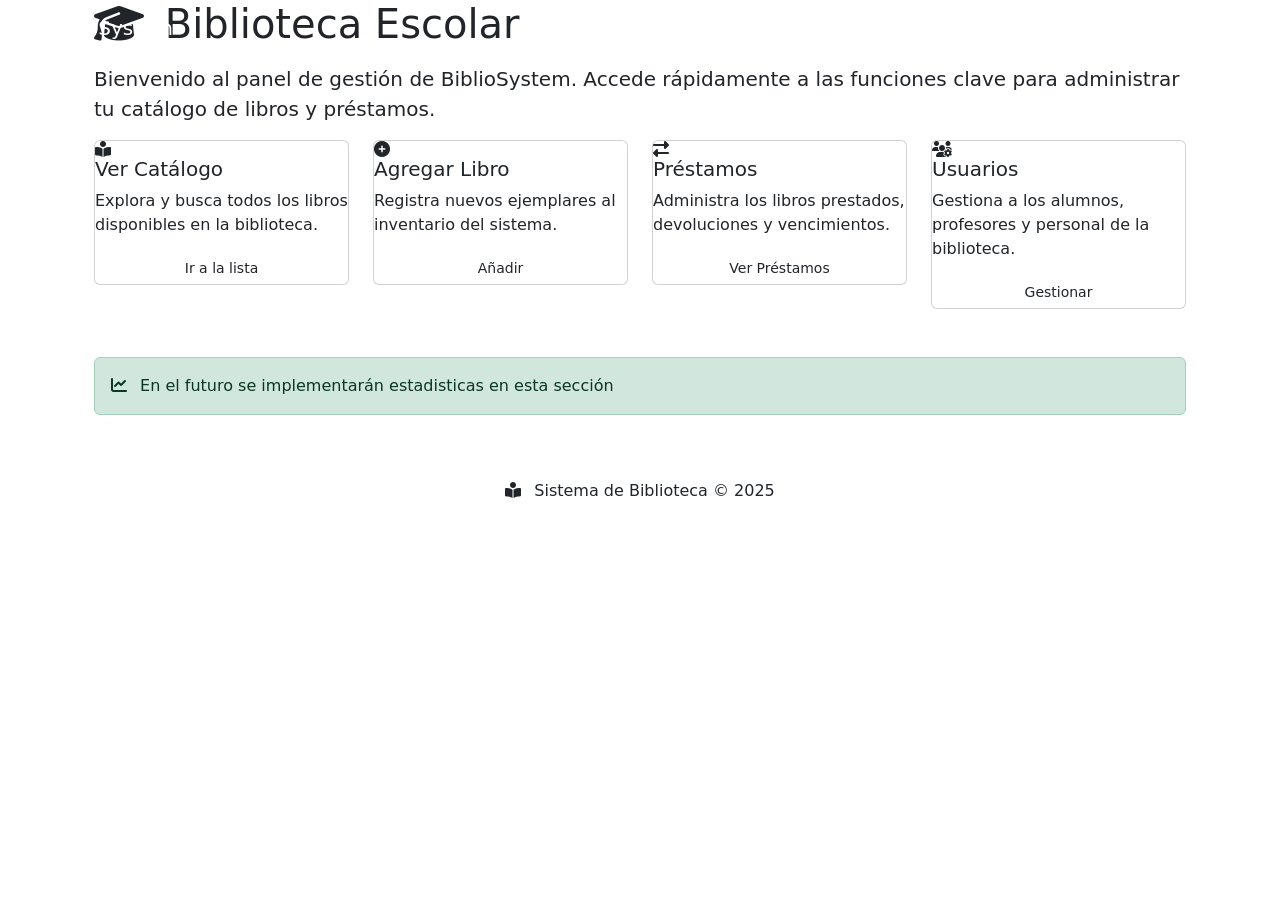
<file: src/main/resources/templates/index.html>
<!DOCTYPE html>
<html lang="es" xmlns:th="http://www.thymeleaf.org">
<head>
    <meta charset="UTF-8">
    <meta name="viewport" content="width=device-width, initial-scale=1.0">
    <title>Inicio - Sistema de Biblioteca Escolar</title>

    <link href="https://cdn.jsdelivr.net/npm/bootstrap@5.3.0/dist/css/bootstrap.min.css" rel="stylesheet">

    <link rel="stylesheet" href="https://cdnjs.cloudflare.com/ajax/libs/font-awesome/6.4.0/css/all.min.css">

    <link rel="stylesheet" th:href="@{/css/style.css}">

</head>
<body>

<nav class="navbar navbar-expand-lg navbar-dark fixed-top">
    <div class="container-fluid">
        <a class="navbar-brand d-flex align-items-center" th:href="@{/}">
            <i class="fas fa-book-open me-2 logo-icon"></i>
            <span class="logo-text">BiblioSystem</span>
        </a>

        <button class="navbar-toggler" type="button" data-bs-toggle="collapse" data-bs-target="#navbarNav">
            <span class="navbar-toggler-icon"></span>
        </button>

        <div class="collapse navbar-collapse" id="navbarNav">
            <ul class="navbar-nav ms-auto">
                <li class="nav-item">
                    <a class="nav-link active" th:href="@{/}"> <i class="fas fa-home me-1"></i> Inicio
                    </a>
                </li>
                <li class="nav-item">
                    <a class="nav-link" th:href="@{/libros/nuevo}">
                        <i class="fas fa-plus-circle me-1"></i> Nuevo Libro
                    </a>
                </li>
                <li class="nav-item">
                    <a class="nav-link" th:href="@{/libros/lista}">
                        <i class="fas fa-list me-1"></i> Lista de Libros
                    </a>
                </li>
            </ul>
        </div>
    </div>
</nav>

<main class="main-content">
    <div class="container px-4">

        <div class="hero-section animate-slideDown">
            <h1 class="mb-3">
                <i class="fas fa-graduation-cap me-2"></i>
                Biblioteca Escolar
            </h1>
            <p class="lead">
                Bienvenido al panel de gestión de BiblioSystem. Accede rápidamente a las funciones clave para administrar tu catálogo de libros y préstamos.
            </p>
        </div>

        <div class="row row-cols-1 row-cols-md-2 row-cols-lg-4 g-4 mb-5">

            <div class="col animate-fadeInUp" style="animation-delay: 0.1s;">
                <a th:href="@{/libros/lista}" class="text-decoration-none d-block">
                    <div class="card feature-card">
                        <i class="fas fa-book-reader feature-icon icon-catalogo"></i>
                        <h5 class="card-title">Ver Catálogo</h5>
                        <p class="card-text">Explora y busca todos los libros disponibles en la biblioteca.</p>
                        <span class="btn btn-sm btn-card">Ir a la lista</span>
                    </div>
                </a>
            </div>

            <div class="col animate-fadeInUp" style="animation-delay: 0.2s;">
                <a th:href="@{/libros/nuevo}" class="text-decoration-none d-block">
                    <div class="card feature-card">
                        <i class="fas fa-plus-circle feature-icon icon-agregar"></i>
                        <h5 class="card-title">Agregar Libro</h5>
                        <p class="card-text">Registra nuevos ejemplares al inventario del sistema.</p>
                        <span class="btn btn-sm btn-card">Añadir</span>
                    </div>
                </a>
            </div>

            <div class="col animate-fadeInUp" style="animation-delay: 0.3s;">
                <a th:href="@{/prestamos/lista}" class="text-decoration-none d-block">
                    <div class="card feature-card">
                        <i class="fas fa-exchange-alt feature-icon icon-prestamos"></i>
                        <h5 class="card-title">Préstamos</h5>
                        <p class="card-text">Administra los libros prestados, devoluciones y vencimientos.</p>
                        <span class="btn btn-sm btn-card">Ver Préstamos</span>
                    </div>
                </a>
            </div>

            <div class="col animate-fadeInUp" style="animation-delay: 0.4s;">
                <a th:href="@{/usuarios/lista}" class="text-decoration-none d-block">
                    <div class="card feature-card">
                        <i class="fas fa-users-cog feature-icon icon-usuarios"></i>
                        <h5 class="card-title">Usuarios</h5>
                        <p class="card-text">Gestiona a los alumnos, profesores y personal de la biblioteca.</p>
                        <span class="btn btn-sm btn-card">Gestionar</span>
                    </div>
                </a>
            </div>

        </div>

        <div class="row mt-5">
            <div class="col-12">
                <div class="alert alert-custom alert-success animate-fadeInUp" role="alert">
                    <i class="fas fa-chart-line me-2"></i>
                    En el futuro se implementarán estadisticas en esta sección
                </div>
            </div>
        </div>

    </div>
</main>

<footer class="footer mt-5">
    <div class="container text-center">
        <p class="mb-0">
            <i class="fas fa-book-reader me-2"></i>
            Sistema de Biblioteca © 2025
        </p>
    </div>
</footer>

<script src="https://cdn.jsdelivr.net/npm/bootstrap@5.3.0/dist/js/bootstrap.bundle.min.js"></script>

</body>
</html>
</file>
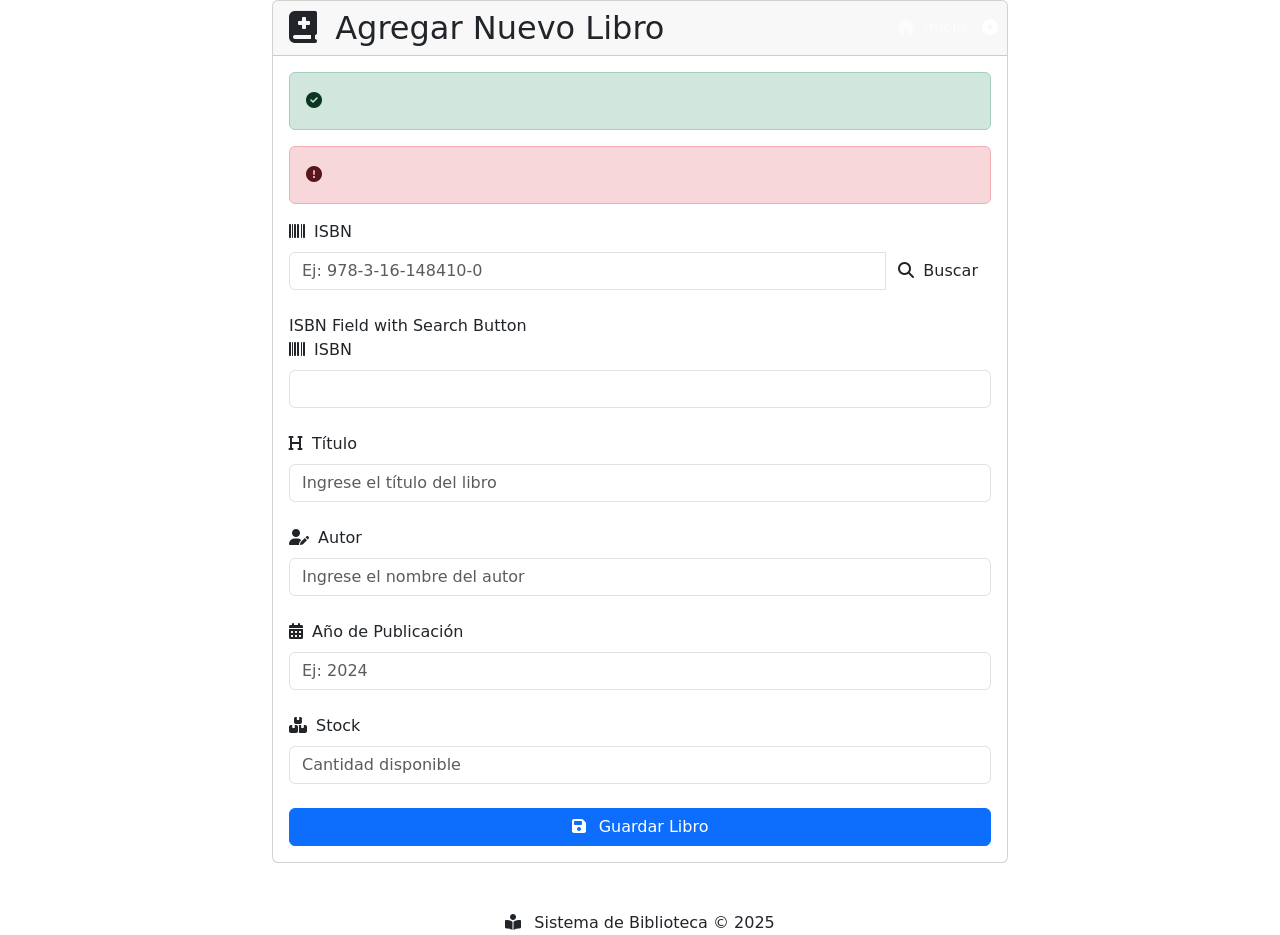
<file: src/main/resources/templates/libro_form.html>
<!DOCTYPE html>
<html lang="es" xmlns:th="http://www.thymeleaf.org">
<head>
    <meta charset="UTF-8">
    <meta name="viewport" content="width=device-width, initial-scale=1.0">
    <title>Nuevo Libro - Sistema Biblioteca</title>

    <!-- Bootstrap 5.3 CSS -->
    <link href="https://cdn.jsdelivr.net/npm/bootstrap@5.3.0/dist/css/bootstrap.min.css" rel="stylesheet">

    <!-- Font Awesome -->
    <link rel="stylesheet" href="https://cdnjs.cloudflare.com/ajax/libs/font-awesome/6.4.0/css/all.min.css">

    <link rel="stylesheet" th:href="@{/css/style.css}">

</head>
<body>

<!-- Navbar -->
<nav class="navbar navbar-expand-lg navbar-dark fixed-top">
    <div class="container-fluid">
        <!-- Logo -->
        <a class="navbar-brand d-flex align-items-center" th:href="@{/}">
            <i class="fas fa-book-open me-2 logo-icon"></i>
            <span class="logo-text">BiblioSystem</span>
        </a>

        <!-- Toggle button for mobile -->
        <button class="navbar-toggler" type="button" data-bs-toggle="collapse" data-bs-target="#navbarNav">
            <span class="navbar-toggler-icon"></span>
        </button>

        <!-- Navigation Links -->
        <div class="collapse navbar-collapse" id="navbarNav">
            <ul class="navbar-nav ms-auto">
                <li class="nav-item">
                    <a class="nav-link" th:href="@{/}">
                        <i class="fas fa-home me-1"></i> Inicio
                    </a>
                </li>
                <li class="nav-item">
                    <a class="nav-link active" th:href="@{/libros/nuevo}">
                        <i class="fas fa-plus-circle me-1"></i> Nuevo Libro
                    </a>
                </li>
                <li class="nav-item">
                    <a class="nav-link" th:href="@{/libros/lista}">
                        <i class="fas fa-list me-1"></i> Lista de Libros
                    </a>
                </li>
            </ul>
        </div>
    </div>
</nav>

<!-- Main Content -->
<main class="main-content">
    <div class="container">
        <div class="row justify-content-center">
            <div class="col-lg-8 col-md-10">

                <!-- Card Container -->
                <div class="card form-card animate-fadeInUp">
                    <div class="card-header">
                        <h2 class="mb-0">
                            <i class="fas fa-book-medical me-2"></i>
                            Agregar Nuevo Libro
                        </h2>
                    </div>

                    <div class="card-body">

                        <!-- Alert for messages -->
                        <div th:if="${mensaje}" class="alert alert-success alert-custom animate-slideDown" role="alert">
                            <i class="fas fa-check-circle me-2"></i>
                            <span th:text="${mensaje}"></span>
                        </div>

                        <div th:if="${error}" class="alert alert-danger alert-custom animate-slideDown" role="alert">
                            <i class="fas fa-exclamation-circle me-2"></i>
                            <span th:text="${error}"></span>
                        </div>

                        <!-- Formulario de búsqueda -->
                        <form th:action="@{/libros/buscar}" method="get" class="mb-3">
                            <div class="mb-4">
                                <label for="isbnBuscar" class="form-label">
                                    <i class="fas fa-barcode me-1"></i> ISBN
                                </label>
                                <div class="input-group">
                                    <input type="text"
                                           class="form-control form-control-custom"
                                           id="isbnBuscar"
                                           name="isbn"

                                           placeholder="Ej: 978-3-16-148410-0"
                                           required>
                                    <button class="btn btn-search" type="submit">
                                        <i class="fas fa-search me-1"></i> Buscar
                                    </button>
                                </div>
                            </div>
                        </form>


                        <!-- Form -->
                        <form th:action="@{/libros/guardar}" th:object="${libro}" method="post" id="libroForm">

                            <input type="hidden" th:field="*{idLibro}"/>
                            ISBN Field with Search Button
                            <div class="mb-4">
                                <label for="isbn" class="form-label">
                                    <i class="fas fa-barcode me-1"></i> ISBN
                                </label>
                                <div class="input-group">
                                    <input type="text"
                                           class="form-control form-control-custom"
                                           id="isbn"
                                           th:field="*{isbn}">

                                </div>
                                <div class="invalid-feedback">
                                    Por favor ingrese un ISBN válido.
                                </div>
                            </div>


                            <!-- Título Field -->
                            <div class="mb-4">
                                <label for="titulo" class="form-label">
                                    <i class="fas fa-heading me-1"></i> Título
                                </label>
                                <input type="text"
                                       class="form-control form-control-custom"
                                       id="titulo"
                                       th:field="*{titulo}"
                                       placeholder="Ingrese el título del libro"
                                       required>
                                <div class="invalid-feedback">
                                    Por favor ingrese el título del libro.
                                </div>
                            </div>

                            <!-- Autor Field -->
                            <div class="mb-4">
                                <label for="autor" class="form-label">
                                    <i class="fas fa-user-edit me-1"></i> Autor
                                </label>
                                <input type="text"
                                       class="form-control form-control-custom"
                                       id="autor"
                                       th:field="*{autor}"
                                       placeholder="Ingrese el nombre del autor"
                                       required>
                                <div class="invalid-feedback">
                                    Por favor ingrese el autor del libro.
                                </div>
                            </div>

                            <!-- Año de Publicación Field -->
                            <div class="mb-4">
                                <label for="anioPublicacion" class="form-label">
                                    <i class="fas fa-calendar-alt me-1"></i> Año de Publicación
                                </label>
                                <input type="number"
                                       class="form-control form-control-custom"
                                       id="anioPublicacion"
                                       th:field="*{anioPublicacion}"
                                       placeholder="Ej: 2024"
                                       min="1000"
                                       max="2100">
                                <div class="invalid-feedback">
                                    Por favor ingrese un año válido.
                                </div>
                            </div>

                            <!-- Stock Field -->
                            <div class="mb-4">
                                <label for="stock" class="form-label">
                                    <i class="fas fa-boxes me-1"></i> Stock
                                </label>
                                <input type="number"
                                       class="form-control form-control-custom"
                                       id="stock"
                                       th:field="*{stock}"
                                       placeholder="Cantidad disponible"
                                       min="0">
                                <div class="invalid-feedback">
                                    Por favor ingrese una cantidad válida.
                                </div>
                            </div>

                            <!-- Submit Button -->
                            <div class="d-grid gap-2 mt-4">
                                <button type="submit" class="btn btn-primary btn-custom">
                                    <i class="fas fa-save me-2"></i> Guardar Libro
                                </button>
                            </div>

                        </form>
                    </div>
                </div>

            </div>
        </div>
    </div>
</main>

<!-- Footer -->
<footer class="footer mt-5">
    <div class="container text-center">
        <p class="mb-0">
            <i class="fas fa-book-reader me-2"></i>
            Sistema de Biblioteca © 2025
        </p>
    </div>
</footer>

<!-- Bootstrap 5.3 JS -->
<script src="https://cdn.jsdelivr.net/npm/bootstrap@5.3.0/dist/js/bootstrap.bundle.min.js"></script>


</body>
</html>
</file>
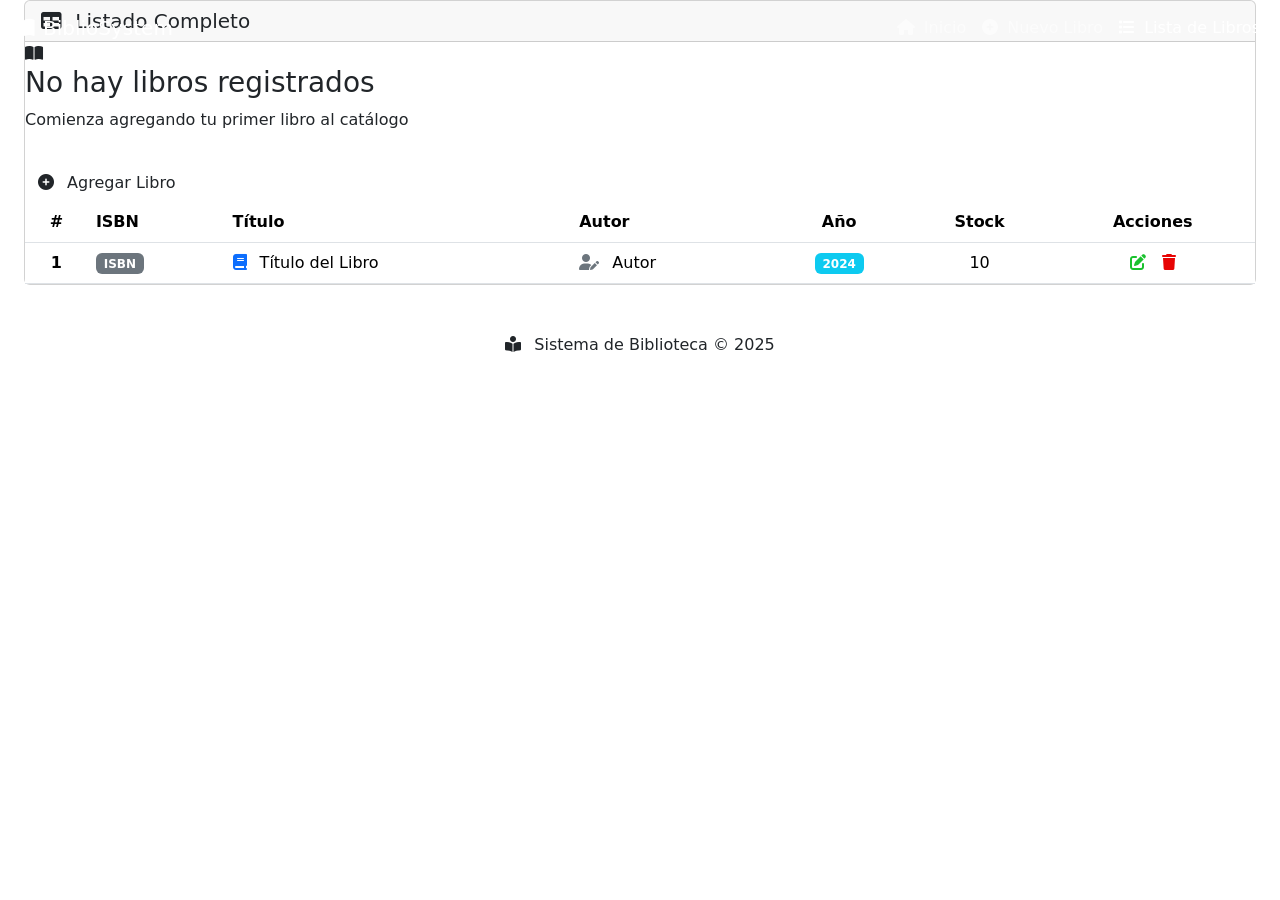
<file: src/main/resources/templates/lista_libros.html>
<!DOCTYPE html>
<html lang="es" xmlns:th="http://www.thymeleaf.org">
<head>
    <meta charset="UTF-8">
    <meta name="viewport" content="width=device-width, initial-scale=1.0">
    <title>Lista de Libros - Sistema Biblioteca</title>

    <!-- Bootstrap 5.3 CSS -->
    <link href="https://cdn.jsdelivr.net/npm/bootstrap@5.3.0/dist/css/bootstrap.min.css" rel="stylesheet">

    <!-- Font Awesome -->
    <link rel="stylesheet" href="https://cdnjs.cloudflare.com/ajax/libs/font-awesome/6.4.0/css/all.min.css">

    <!-- Custom -->
    <link rel="stylesheet" th:href="@{/css/style.css}">
</head>
<body>

<!-- Navbar -->
<nav class="navbar navbar-expand-lg navbar-dark fixed-top">
    <div class="container-fluid">
        <!-- Logo -->
        <a class="navbar-brand d-flex align-items-center" th:href="@{/}">
            <i class="fas fa-book-open me-2 logo-icon"></i>
            <span class="logo-text">BiblioSystem</span>
        </a>

        <!-- Toggle button for mobile -->
        <button class="navbar-toggler" type="button" data-bs-toggle="collapse" data-bs-target="#navbarNav">
            <span class="navbar-toggler-icon"></span>
        </button>

        <!-- Navigation Links -->
        <div class="collapse navbar-collapse" id="navbarNav">
            <ul class="navbar-nav ms-auto">
                <li class="nav-item">
                    <a class="nav-link" th:href="@{/}">
                        <i class="fas fa-home me-1"></i> Inicio
                    </a>
                </li>
                <li class="nav-item">
                    <a class="nav-link" th:href="@{/libros/nuevo}">
                        <i class="fas fa-plus-circle me-1"></i> Nuevo Libro
                    </a>
                </li>
                <li class="nav-item">
                    <a class="nav-link active" th:href="@{/libros/lista}">
                        <i class="fas fa-list me-1"></i> Lista de Libros
                    </a>
                </li>
            </ul>
        </div>
    </div>
</nav>

<!-- Main Content -->
<main class="main-content">
    <div class="container-fluid px-4">


        <!-- Books Table -->
        <div class="row">
            <div class="col-12">
                <div class="card table-card animate-fadeInUp">
                    <div class="card-header">
                        <h5 class="mb-0">
                            <i class="fas fa-table me-2"></i>
                            Listado Completo
                        </h5>
                    </div>
                    <div class="card-body p-0">

                        <!-- Empty State -->
                        <div th:if="${#lists.isEmpty(libros)}" class="empty-state">
                            <i class="fas fa-book-open"></i>
                            <h3>No hay libros registrados</h3>
                            <p>Comienza agregando tu primer libro al catálogo</p>
                            <a th:href="@{/libros/nuevo}" class="btn btn-add mt-3">
                                <i class="fas fa-plus-circle me-2"></i> Agregar Libro
                            </a>
                        </div>

                        <!-- Table with Books -->
                        <div th:if="${!#lists.isEmpty(libros)}" class="table-responsive">
                            <table class="table table-hover table-custom mb-0">
                                <thead>
                                <tr>
                                    <th scope="col" class="text-center">#</th>
                                    <th scope="col">ISBN</th>
                                    <th scope="col">Título</th>
                                    <th scope="col">Autor</th>
                                    <th scope="col" class="text-center">Año</th>
                                    <th scope="col" class="text-center">Stock</th>
                                    <th scope="col" class="text-center">Acciones</th>
                                </tr>
                                </thead>
                                <tbody>
                                <tr th:each="libro, iterStat : ${libros}" class="animate-fadeIn">
                                    <td class="text-center fw-bold" th:text="${iterStat.count}">1</td>
                                    <td>
                                        <span class="badge bg-secondary" th:text="${libro.isbn}">ISBN</span>
                                    </td>
                                    <td>
                                        <div class="book-title">
                                            <i class="fas fa-book text-primary me-2"></i>
                                            <span th:text="${libro.titulo}">Título del Libro</span>
                                        </div>
                                    </td>
                                    <td>
                                        <div class="author-name">
                                            <i class="fas fa-user-edit text-secondary me-2"></i>
                                            <span th:text="${libro.autor}">Autor</span>
                                        </div>
                                    </td>
                                    <td class="text-center">
                                        <span class="badge bg-info" th:text="${libro.anioPublicacion}">2024</span>
                                    </td>
                                    <td class="text-center">
                                                <span class="stock-badge"
                                                      th:classappend="${libro.stock > 5} ? 'stock-high' : (${libro.stock > 0} ? 'stock-medium' : 'stock-low')"
                                                      th:text="${libro.stock}">10</span>
                                    </td>
                                    <td class="text-center">
                                        <div class="btn-group" role="group">
                                            <!-- Editar -->
                                            <a th:href="@{/libros/editar/{id}(id=${libro.idLibro})}" class="me-3"><i class="fa-solid fa-pen-to-square" style="color: #1ac12e;"></i></a>
                                            <!-- Eliminar -->
                                            <a th:href="@{/libros/eliminar/{id}(id=${libro.idLibro})}"><i class="fa-solid fa-trash" style="color: #e70404;"></i></a>

                                        </div>
                                    </td>
                                </tr>
                                </tbody>
                            </table>
                        </div>

                    </div>
                </div>
            </div>
        </div>

    </div>
</main>

<!-- Footer -->
<footer class="footer mt-5">
    <div class="container text-center">
        <p class="mb-0">
            <i class="fas fa-book-reader me-2"></i>
            Sistema de Biblioteca © 2025
        </p>
    </div>
</footer>

<!-- Bootstrap 5.3 JS -->
<script src="https://cdn.jsdelivr.net/npm/bootstrap@5.3.0/dist/js/bootstrap.bundle.min.js"></script>

<!-- Custom JS -->
<script th:src="@{/js/script-lista.js}"></script>

</body>
</html>
</file>
